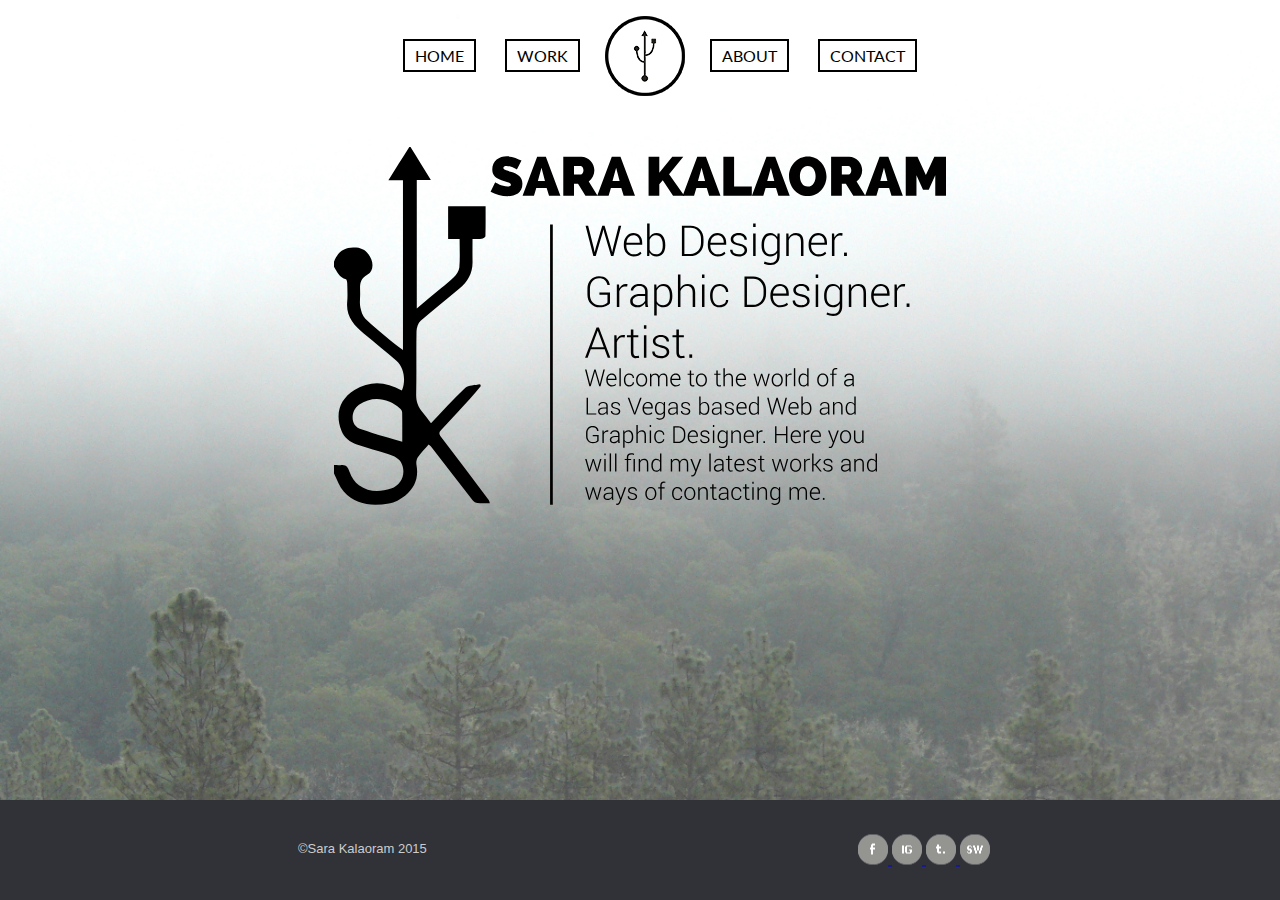
<file: portfolio/index.html>
<html>
<head>
    <title>Sara Mei</title>
    <meta charset="UTF-8">
    <link rel="stylesheet" href="assets/css/main.css">
    <link href='http://fonts.googleapis.com/css?family=Lato:100,300,400,700,900,100italic,300italic,400italic,700italic,900italic' rel='stylesheet' type='text/css'>
</head>
<body>
    <div id="page-wrapper">
    <div class="nav">
        <div class="nav-wrapper">
            <ul>
                <div id="left">
                    <li><a href="about.html" class="nav-link">about</a></li>
                    <li><a href="contact.html" class="nav-link">contact</a></li>
                </div>
    
                <embed src="assets/images/logo.png" id="logo">
                <div id="right">
                    <li><a href="index.html" class="nav-link">home</a></li>
                    <li><a href="work.html" class="nav-link">work</a></li>
                </div>
            </ul>
        </div>
    </div>
        <center id="homelogo"><embed height="40%" src="assets/images/home%20logo.svg"></center>

 <div id="bottombar">
<div id="footer-wrapper" class="vertical-align">
<div id="copyright">
<p>©Sara Kalaoram 2015</p>
</div>
<div id="buttons">
<a href="http://www.facebook.com/saraaacrosswell" target="_blank"> <img src="assets/images/fb.png"> </a>
<a href="http://www.instagram.com/sara.swf" target="_blank"> <img src="assets/images/ig.png"> </a>
<a href="http://www.elderlyzuko.tumblr.com" target="_blank"> <img src="assets/images/tumblr.png"> </a>
<a href="http://www.southwestshadow.com/author/saramei-kalaoram/" target="_blank"> <img src="assets/images/sw.png"> </a>
</div>
</div>
</div>
</div>
    </div>
    
</body>
</html>
</file>
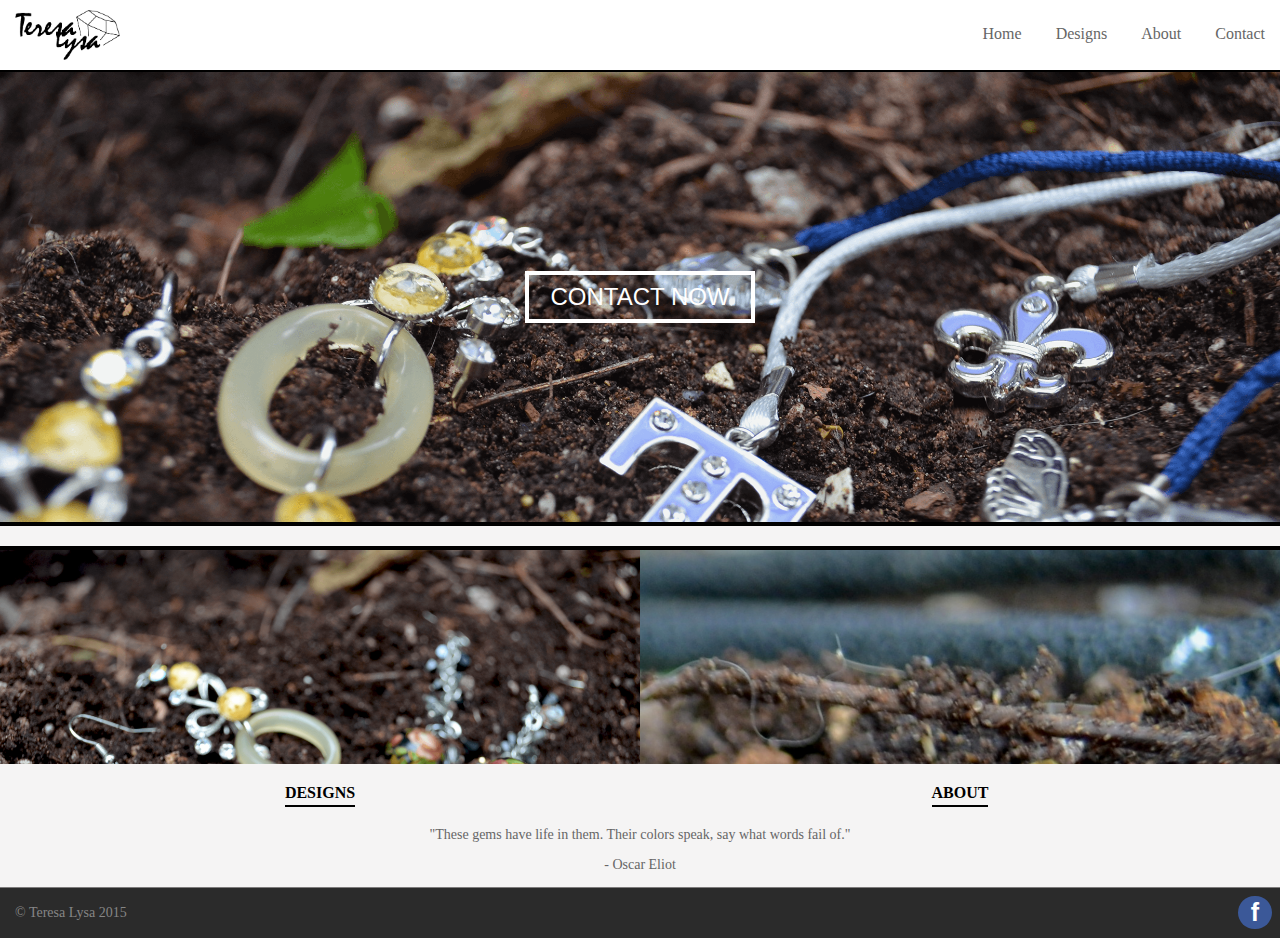
<file: teresaloh/index.html>
<!DOCTYPE html>
<html>
<head>
    <title>Teresa Lysa - Home</title>
    <meta charset="UTF-8">
    <meta http-equiv="Content-Type" content="text/html; charset=UTF-8">
    <meta name="viewport" content="width=device-width, maximum-scale=1.0, minimum-scale=1.0, initial-scale=1" />
    <link type="text/css" rel="stylesheet" href="tlstylesheet.css">
    <link type="text/css" rel="stylesheet" href="tlmobile.css" media="only screen and (min-width:50px) and (max-width: 700px)">
    <script src="main.js"></script>
    <link rel="shortcut icon" href="/favicon.ico" type="image/x-icon">
<link rel="icon" href="/favicon.ico" type="image/x-icon">
</head>
<body>

    <div class="nav">
        <a href="index.html"><div id="headerlogo" class="vertical-align"></div></a>
        <div id="navlinks" class="vertical-align">
            <ul>
                <li><a href="index.html">Home</a></li>
                <li><a href="designs.html">Designs</a></li>
                <li><a href="about.html">About</a></li>
                <li><a href="contact.html">Contact</a></li>
            </ul>
        </div>
        <div id="hamburger-nav" class="hamburger-menu vertical-align" onclick="openmenu()"></div>
    </div>
    
    <div id="mobile-menu" class="invisible">
        <div id="mobile-menuheader">
            <div id="hamburger-menuheader" class="hamburger-menu vertical-align" onclick="closemenu()"></div>
        </div>
        <div id="mobile-menucontents">
            <ul>
                <a href="index.html"><li>home</li></a>
                <a href="designs.html"><li>designs</li></a>
                <a href="about.html"><li>about</li></a>
                <a href="contact.html"><li>contact</li></a>
            </ul>
            <div id="mobile-menu-social">
                <center>
                    <a href="https://www.facebook.com/lysaloh?fref=ts" class="button" target="_blank">f</a>
                    <h3>© Teresa Lysa 2015</h3>
                </center>
            </div>
        </div>
    </div>

    <div id="home-banner">
        <center class="vertical-align">
            <a href="contact.html">
                <button id="banner-button">contact now</button>
            </a>
        </center>
    </div>
    
    <div id="home-separator"></div>
    
    <div class="colContainer">
        <a href="designs.html"><div class="leftCol" id="left-column"></div></a>
        <a href="contact.html"><div class="rightCol" id="right-column"></div></a>
        <a href="designs.html">
            <div class="leftCol" id="left-under">
                <center><h1>designs</h1></center>
            </div>
        </a>
        <a href="about.html">
            <div class="rightCol" id="right-under">
                <center><h1>about</h1></center>
            </div>
        </a>
        <p class="homequote">"These gems have life in them. Their colors speak, say what words fail of."</p>
        <p class="homequote">- Oscar Eliot</p>
    </div>
    <footer>
        <p class="vertical-align">© Teresa Lysa 2015</p>
        <div id="footerlinks">
            <a href="https://www.facebook.com/lysaloh?fref=ts" class="button" target="_blank">f</a>
        </div>
    </footer>
    
</body>
</html>
</file>
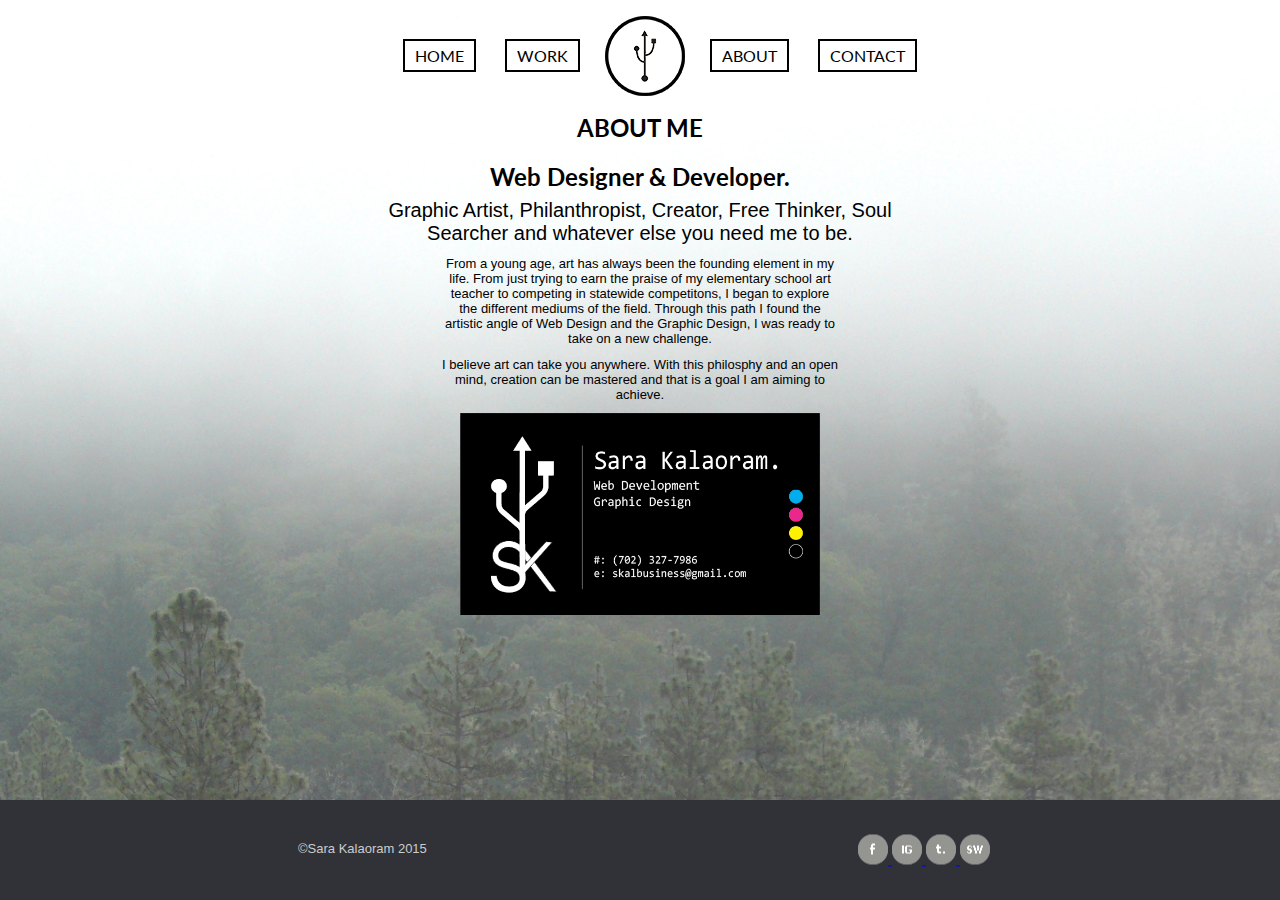
<file: portfolio/about.html>
<html>
<head>
    <title>Sara Mei</title>
    <meta charset="UTF-8">
    <link rel="stylesheet" href="assets/css/main.css">
    <link href='http://fonts.googleapis.com/css?family=Lato:100,300,400,700,900,100italic,300italic,400italic,700italic,900italic' rel='stylesheet' type='text/css'>
</head>
<body>
    <div id="page-wrapper">
    <div class="nav">
        <div class="nav-wrapper">
            <ul>
                <div id="left">
                    <li><a href="about.html" class="nav-link">about</a></li>
                    <li><a href="contact.html" class="nav-link">contact</a></li>
                </div>
                <img src="assets/images/logo.png" id="logo">
                <div id="right">
                    <li><a href="index.html" class="nav-link">home</a></li>
                    <li><a href="work.html" class="nav-link">work</a></li>
                </div>
            </ul>
        </div>
    </div>
        
    <div id="about">
         <h1>ABOUT ME</h1>
         <h2>Web Designer & Developer.</h2>
         <p id="about3">Graphic Artist, Philanthropist, Creator, Free Thinker, Soul Searcher and whatever else you need me to be.</p>
        
        <p class="smaller-desc">From a young age, art has always been the founding element in my life. From just trying to earn the praise of my elementary school art teacher to competing in statewide competitons, I began to explore the different mediums of the field. Through this path I found the artistic angle of Web Design and the Graphic Design, I was ready to take on a new challenge. </p>

         <p class="smaller-desc2">I believe art can take you anywhere. With this philosphy and an open mind, creation can be mastered and that is a goal I am aiming to achieve. </p>
         <img class="aboutimg"src="assets/work/Bcard1.png" width="360px">
        </div>
        
 <div id="bottombar">
<div id="footer-wrapper" class="vertical-align">
<div id="copyright">
<p>©Sara Kalaoram 2015</p>
</div>
<div id="buttons">
<a href="http://www.facebook.com/saraaacrosswell" target="_blank"> <img src="assets/images/fb.png"> </a>
<a href="http://www.instagram.com/sara.swf" target="_blank"> <img src="assets/images/ig.png"> </a>
<a href="http://www.elderlyzuko.tumblr.com" target="_blank"> <img src="assets/images/tumblr.png"> </a>
<a href="http://www.southwestshadow.com/author/saramei-kalaoram/" target="_blank"> <img src="assets/images/sw.png"> </a>
</div>
</div>
</div>
</div>
    </div>
    
</body>
</html>
</file>
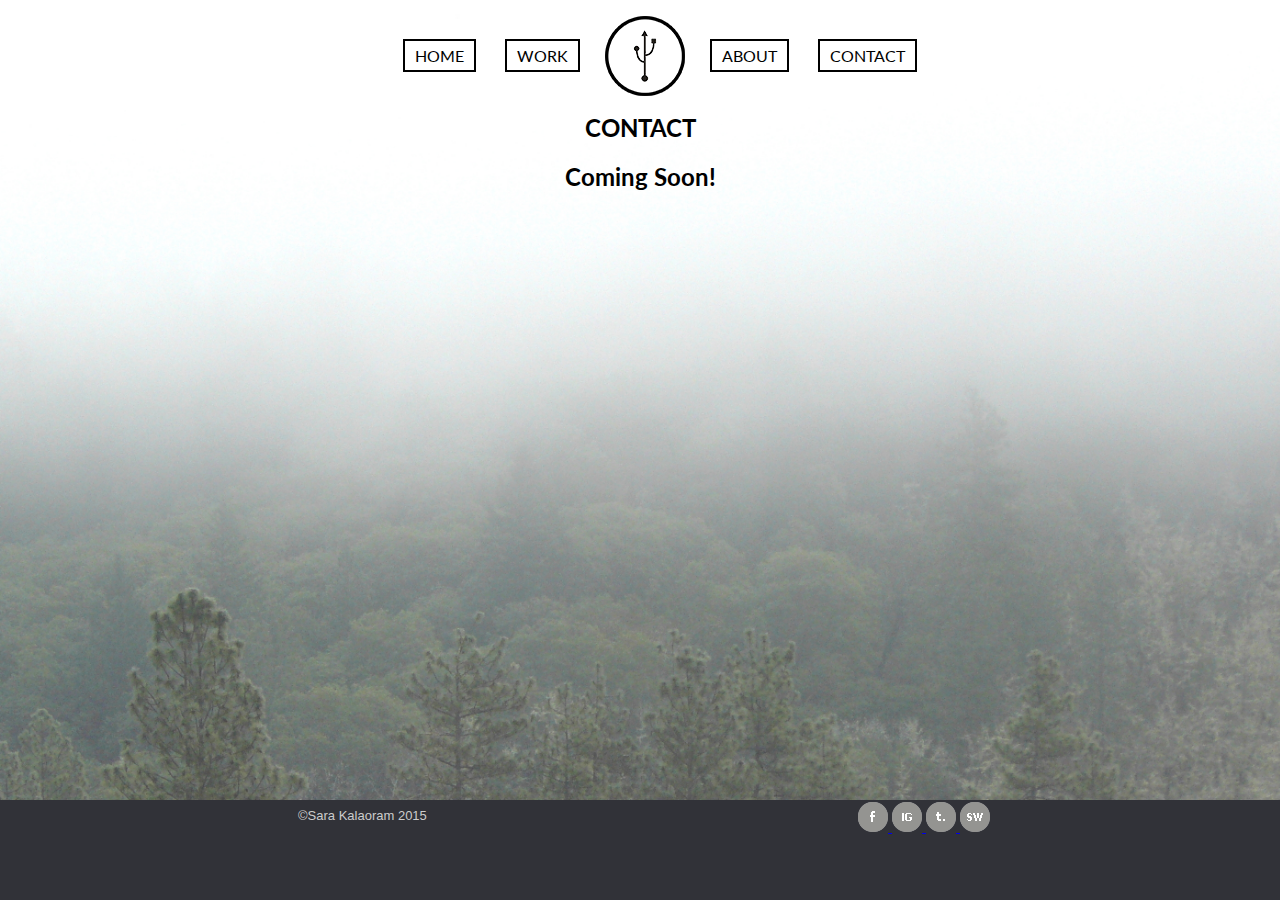
<file: portfolio/contact.html>
<html>
<head>
    <title>Sara Mei</title>
    <meta charset="UTF-8">
    <link rel="stylesheet" href="assets/css/main.css">
    <link href='http://fonts.googleapis.com/css?family=Lato:100,300,400,700,900,100italic,300italic,400italic,700italic,900italic' rel='stylesheet' type='text/css'>
</head>
<body>
    <div id="page-wrapper">
    <div class="nav">
        <div class="nav-wrapper">
            <ul>
                <div id="left">
                    <li><a href="about.html" class="nav-link">about</a></li>
                    <li><a href="contact.html" class="nav-link">contact</a></li>
                </div>
                <img src="assets/images/logo.png" id="logo">
                <div id="right">
                    <li><a href="index.html" class="nav-link">home</a></li>
                    <li><a href="work.html" class="nav-link">work</a></li>
                </div>
            </ul>
        </div>
    </div>
        
    <div id="about">
         <h1>CONTACT</h1>
         <h2>Coming Soon!</h2>
        </div>
        
    <div id="bottombar">
        <div id="footer-wrapper">
            <div id="copyright">
            <p>©Sara Kalaoram 2015</p>
            </div>
        <div id="buttons">
    <a href="http://www.facebook.com/saraaacrosswell" target="_blank"> <img src="assets/images/fb.png"> </a>
    <a href="http://www.instagram.com/sara.swf" target="_blank"> <img src="assets/images/ig.png"> </a>
    <a href="http://www.elderlyzuko.tumblr.com" target="_blank"> <img src="assets/images/tumblr.png"> </a>
    <a href="http://www.southwestshadow.com/author/saramei-kalaoram/" target="_blank"> <img src="assets/images/sw.png"> </a>
            </div>
        </div>
    </div>
    </div>
    
</body>
</html>
</file>
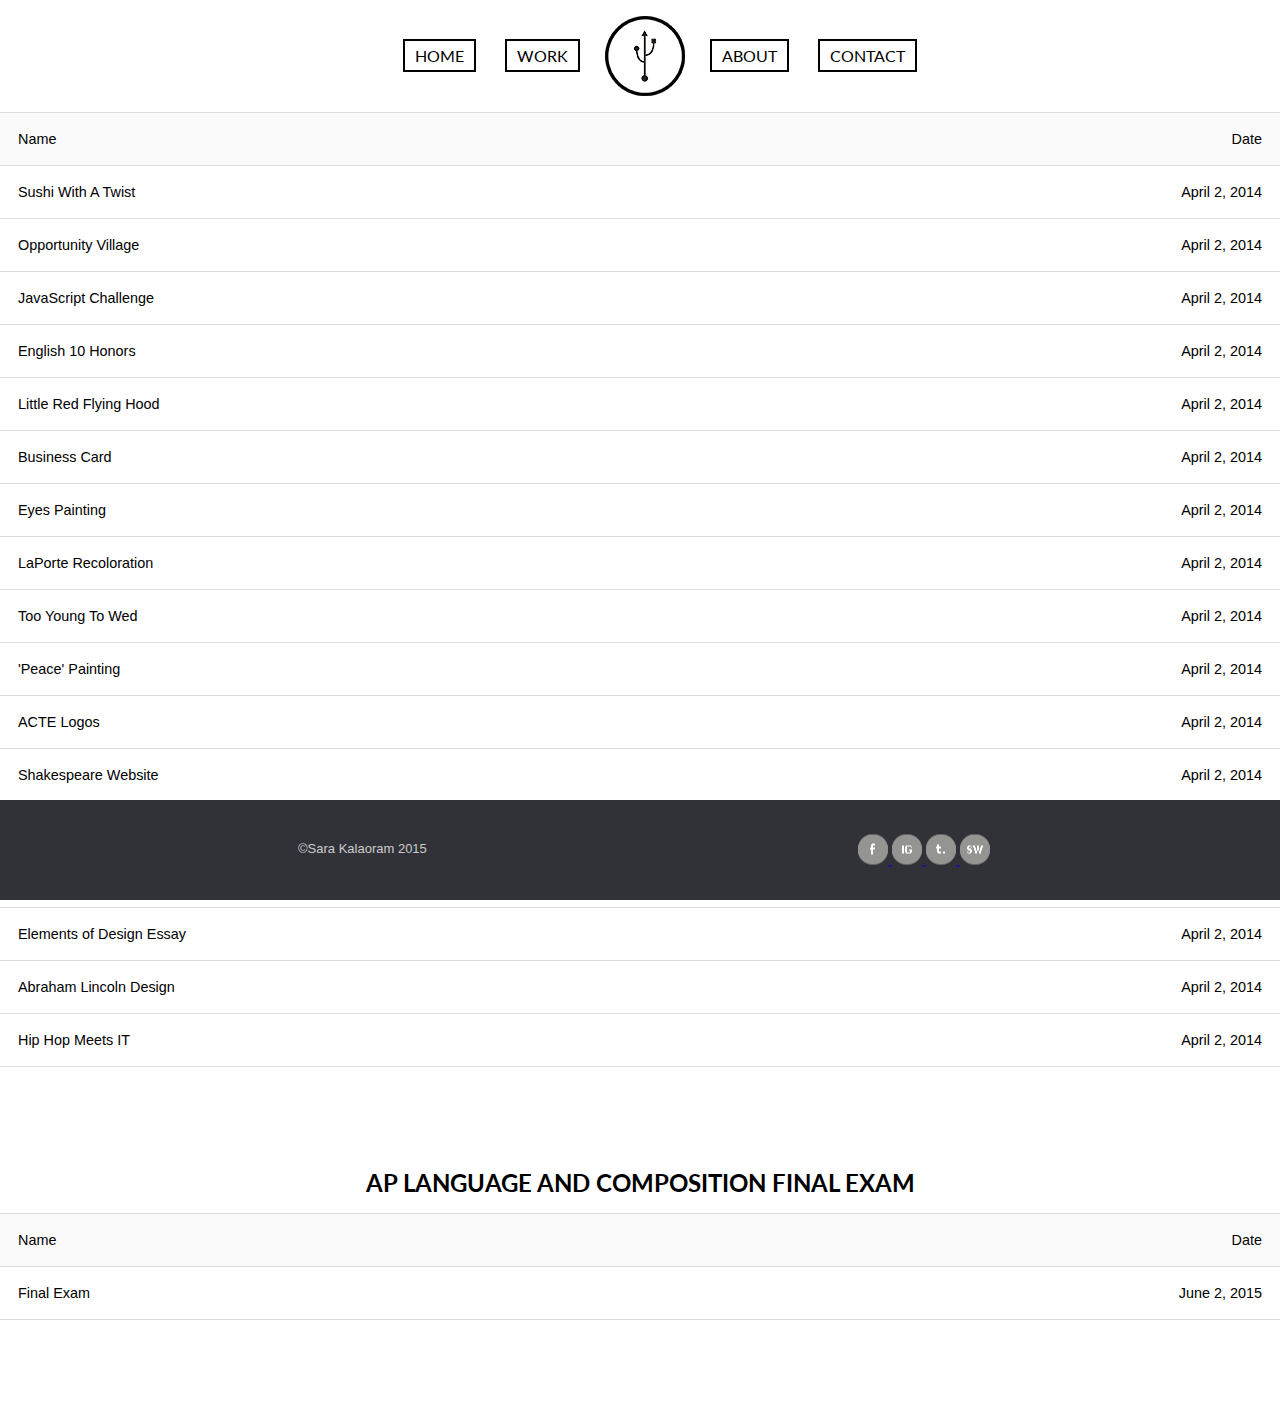
<file: portfolio/work.html>
<html>
<head>
    <title>Sara Mei</title>
    <meta charset="UTF-8">
    <link rel="stylesheet" href="assets/css/main.css">
    <link href='http://fonts.googleapis.com/css?family=Lato:100,300,400,700,900,100italic,300italic,400italic,700italic,900italic' rel='stylesheet' type='text/css'>
    <script src="assets/main.js"></script>
</head>
<body>
    <div id="page-wrapper2">
    <div class="nav">
        <div class="nav-wrapper">
            <ul>
                <div id="left">
                    <li><a href="about.html" class="nav-link">about</a></li>
                    <li><a href="contact.html" class="nav-link">contact</a></li>
                </div>
                <img src="assets/images/logo.png" id="logo">
                <div id="right">
                    <li><a href="index.html" class="nav-link">home</a></li>
                    <li><a href="work.html" class="nav-link">work</a></li>
                </div>
            </ul>
        </div>
    </div>

   <div class="works-list-header">
       <div class="work-wrapper"><h3 class="work-title">Name</h3><h3 class="work-date">Date</h3></div>
   </div>
    <ul id="works-list">
        <li onclick="lightbox('lightbox-sushitwister')"><div class="work-wrapper"><h3 class="work-title">Sushi With A Twist</h3><h3 class="work-date">April 2, 2014</h3></div></li>
        <li onclick="lightbox('opvillage')"><div class="work-wrapper"><h3 class="work-title">Opportunity Village</h3><h3 class="work-date">April 2, 2014</h3></div></li>
        <li onclick="lightbox('js-challenge')"><div class="work-wrapper"><h3 class="work-title">JavaScript Challenge</h3><h3 class="work-date">April 2, 2014</h3></div></li>
        <li onclick="lightbox('english10')"><div class="work-wrapper"><h3 class="work-title">English 10 Honors</h3><h3 class="work-date">April 2, 2014</h3></div></li>
        <li onclick="lightbox('littlered')"><div class="work-wrapper"><h3 class="work-title">Little Red Flying Hood</h3><h3 class="work-date">April 2, 2014</h3></div></li>
        <li onclick="lightbox('bcard')"><div class="work-wrapper"><h3 class="work-title">Business Card</h3><h3 class="work-date">April 2, 2014</h3></div></li>
        <li onclick="lightbox('eyes')"><div class="work-wrapper"><h3 class="work-title">Eyes Painting</h3><h3 class="work-date">April 2, 2014</h3></div></li>
        <li onclick="lightbox('laporte')"><div class="work-wrapper"><h3 class="work-title">LaPorte Recoloration</h3><h3 class="work-date">April 2, 2014</h3></div></li>
        <li onclick="lightbox('wedding')"><div class="work-wrapper"><h3 class="work-title">Too Young To Wed</h3><h3 class="work-date">April 2, 2014</h3></div></li>
        <li onclick="lightbox('peace')"><div class="work-wrapper"><h3 class="work-title">'Peace' Painting</h3><h3 class="work-date">April 2, 2014</h3></div></li>
        <li onclick="lightbox('acte')"><div class="work-wrapper"><h3 class="work-title">ACTE Logos</h3><h3 class="work-date">April 2, 2014</h3></div></li>
        <li onclick="lightbox('shakespeare')"><div class="work-wrapper"><h3 class="work-title">Shakespeare Website</h3><h3 class="work-date">April 2, 2014</h3></div></li>
        <li onclick="lightbox('animationgetting')"><div class="work-wrapper"><h3 class="work-title">Getting Out There In Animation</h3><h3 class="work-date">April 2, 2014</h3></div></li>
        <li onclick="lightbox('pig')"><div class="work-wrapper"><h3 class="work-title">Pig Photograph</h3><h3 class="work-date">April 2, 2014</h3></div></li>
        <li onclick="lightbox('design')"><div class="work-wrapper"><h3 class="work-title">Elements of Design Essay</h3><h3 class="work-date">April 2, 2014</h3></div></li>
        <li onclick="lightbox('lincoln')"><div class="work-wrapper"><h3 class="work-title">Abraham Lincoln Design</h3><h3 class="work-date">April 2, 2014</h3></div></li>
        <li onclick="lightbox('hiphop')"><div class="work-wrapper"><h3 class="work-title">Hip Hop Meets IT</h3><h3 class="work-date">April 2, 2014</h3></div></li>
    </ul>
    <h1>AP LANGUAGE AND COMPOSITION FINAL EXAM</h1>
   <div class="works-list-header">
       <div class="work-wrapper"><h3 class="work-title">Name</h3><h3 class="work-date">Date</h3></div>
   </div>
    <ul id="works-list">
        <li onclick="lightbox('finalexam')"><div class="work-wrapper"><h3 class="work-title">Final Exam</h3><h3 class="work-date">June 2, 2015</h3></div></li>
    </ul>
        
    <div id="lightbox-background" class="invisible" onclick="closelightbox()">
        <div id="lightbox-sushitwister" class="lightbox vertical-align invisible">
            <center>
                <embed src="assets/work/SushiTwister.pdf" width="100%" height="100%">
            </center>
        </div> 
        <div id="opvillage" class="lightbox vertical-align invisible">
            <center>
                <img src="assets/work/IMG_0948.JPG" width="100%">
            </center>
        </div>   
        <div id="js-challenge" class="lightbox vertical-align invisible">
            <center>
                <embed src="assets/JavaScriptChallenge/index.html" width="100%" height="100%">
            </center>
        </div>  
        <div id="english10" class="lightbox vertical-align invisible">
            <center>
                <img src="assets/work/IMG_7062.JPG" width="100%">
            </center>
        </div>  
        <div id="littlered" class="lightbox vertical-align invisible">
            <center>
                <img src="assets/work/littleredflyinghood.jpg" width="100%">
            </center>
        </div>   
        <div id="bcard" class="lightbox vertical-align invisible">
            <center>
                <img src="assets/work/Bcard1.png" width="100%">
            </center>
        </div>  
        <div id="eyes" class="lightbox vertical-align invisible">
            <center>
                <img src="assets/work/eyes.png" width="100%">
            </center>
        </div> 
        <div id="laporte" class="lightbox vertical-align invisible">
            <center>
                <img src="assets/work/laporte.jpg" height="100%">
            </center>
        </div>  
        <div id="wedding" class="lightbox vertical-align invisible">
            <center>
                <embed src="assets/work/ChildMarriage-Final.pdf" width="100%" height="100%">
            </center>
        </div>
        <div id="peace" class="lightbox vertical-align invisible">
            <center>
                <img src="assets/work/IMG_8168.JPG" width="100%" height="100%">
            </center>
        </div>
        <div id="acte" class="lightbox vertical-align invisible">
            <center>
                <img src="assets/work/actelogos.png" width="100%" height="100%">
            </center>
        </div>
        <div id="shakespeare" class="lightbox vertical-align invisible">
            <center>
                <embed src="http://swcta.net/teachers/changcl/shakespeare/saramei/index.html" width="100%" height="100%">
            </center>
        </div>
        <div id="animationgetting" class="lightbox vertical-align invisible">
            <center>
                <embed src="assets/work/PD7_Kalaoram_DemoReel.pdf" width="100%" height="100%">
            </center>
        </div>
        <div id="pig" class="lightbox vertical-align invisible">
            <center>
                <img src="assets/work/IMG_9941.JPG" width="100%" height="100%">
            </center>
        </div>
        <div id="design" class="lightbox vertical-align invisible">
            <center>
                <embed src="assets/work/PD7_Kalaoram_Essay.pdf" width="100%" height="100%">
            </center>
        </div>
        <div id="lincoln" class="lightbox vertical-align invisible">
            <center>
                <img src="assets/work/image-2.jpg" width="100%" height="100%">
            </center>
        </div>
        <div id="hiphop" class="lightbox vertical-align invisible">
            <center>
                <img src="assets/work/hiphop.png" width="100%" height="100%">
            </center>
        </div>
        <div id="finalexam" class="lightbox vertical-align invisible">
            <center>
                <embed src="assets/work/engrish.pdf" width="100%" height="100%">
            </center>
        </div>
    </div>
          
    <div id="bottombar">
        <div id="footer-wrapper" class="vertical-align">
            <div id="copyright">
                <p>©Sara Kalaoram 2015</p>
            </div>
            <div id="buttons">
                <a href="http://www.facebook.com/saraaacrosswell" target="_blank"> <img src="assets/images/fb.png"> </a>
                <a href="http://www.instagram.com/sara.swf" target="_blank"> <img src="assets/images/ig.png"> </a>
                <a href="http://www.elderlyzuko.tumblr.com" target="_blank"> <img src="assets/images/tumblr.png"> </a>
                <a href="http://www.southwestshadow.com/author/saramei-kalaoram/" target="_blank"> <img src="assets/images/sw.png"> </a>
            </div>
        </div>
    </div>
    </div>
    
</body>
</html>
</file>
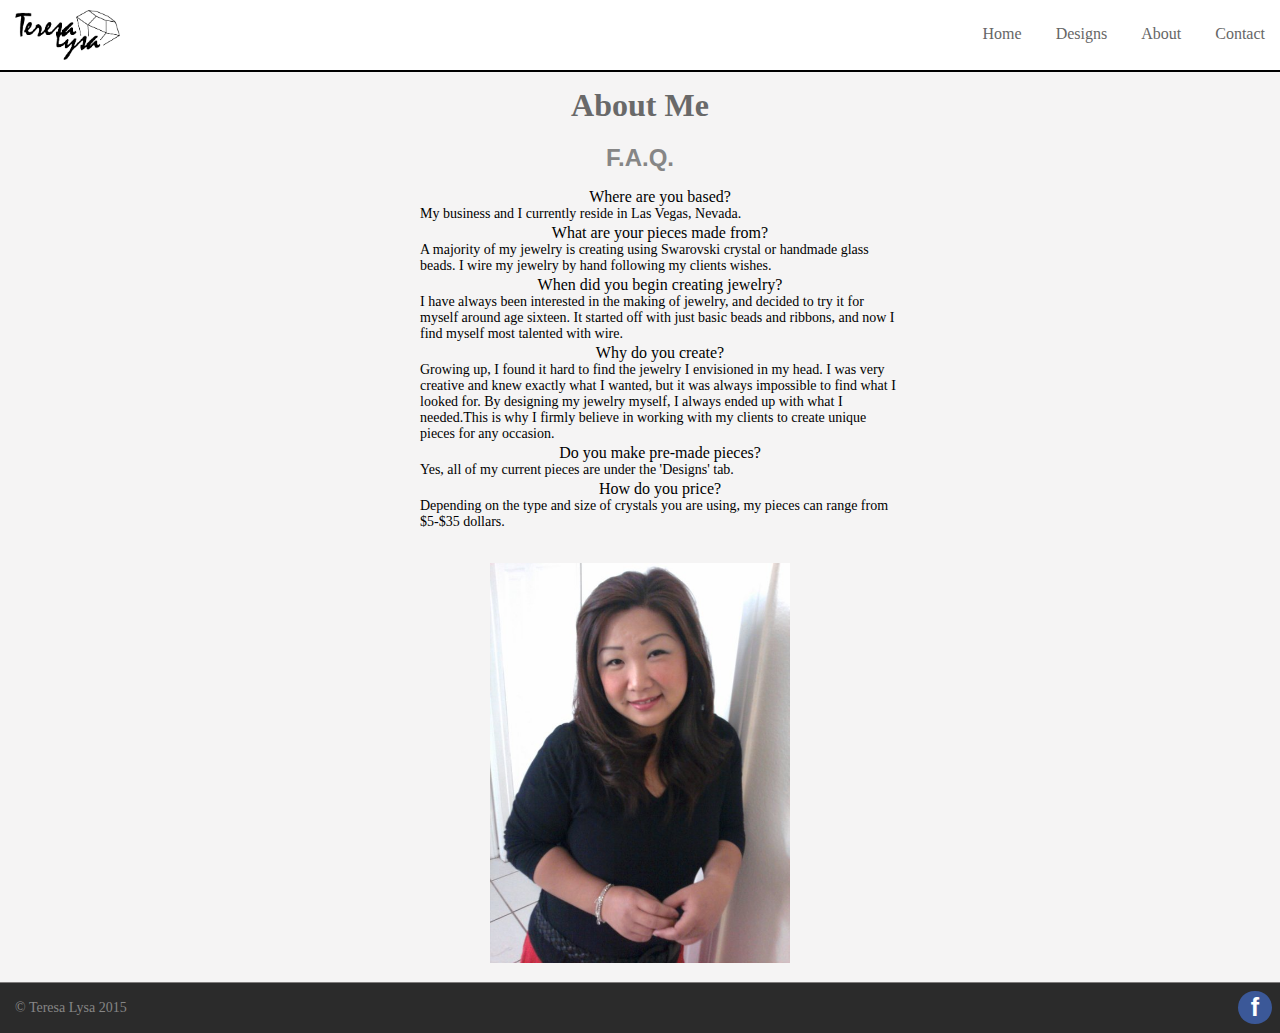
<file: teresaloh/about.html>
<!DOCTYPE html>
<html>
<head>
    <title>Teresa Lysa - About</title>
    <meta charset="UTF-8">
    <meta http-equiv="Content-Type" content="text/html; charset=UTF-8">
    <meta name="viewport" content="width=device-width, maximum-scale=1.0, minimum-scale=1.0, initial-scale=1" />
    <link type="text/css" rel="stylesheet" href="tlstylesheet.css">
    <link type="text/css" rel="stylesheet" href="tlmobile.css" media="only screen and (min-width:50px) and (max-width: 700px)">
    <script src="main.js"></script>
    <link rel="shortcut icon" href="/favicon.ico" type="image/x-icon">
<link rel="icon" href="/favicon.ico" type="image/x-icon">
</head>
<body>

    <div class="nav">
        <a href="index.html"><div id="headerlogo" class="vertical-align"></div></a>
        <div id="navlinks" class="vertical-align">
            <ul>
                <li><a href="index.html">Home</a></li>
                <li><a href="designs.html">Designs</a></li>
                <li><a href="about.html">About</a></li>
                <li><a href="contact.html">Contact</a></li>
            </ul>
        </div>
        <div id="hamburger-nav" class="hamburger-menu vertical-align" onclick="openmenu()"></div>
    </div>
    
    <div id="mobile-menu" class="invisible">
        <div id="mobile-menuheader">
            <div id="hamburger-menuheader" class="hamburger-menu vertical-align" onclick="closemenu()"></div>
        </div>
        <div id="mobile-menucontents">
            <ul>
                <a href="index.html"><li>home</li></a>
                <a href="designs.html"><li>designs</li></a>
                <a href="about.html"><li>about</li></a>
                <a href="contact.html"><li>contact</li></a>
            </ul>
            <div id="mobile-menu-social">
                <center>
                    <a href="https://www.facebook.com/lysaloh?fref=ts" class="button" target="_blank">f</a>
                    <h3>© Teresa Lysa 2015</h3>
                </center>
            </div>
        </div>
    </div>
    
    <div id="page-wrapper">
        <div id="subcontainer">
            <h1>About Me</h1>
            <h2>F.A.Q.</h2>      
            <div class="aboutinfo">
                <ul style="list-style-type: none;">
                    Where are you based?
                    <li>My business and I currently reside in Las Vegas, Nevada. </li>
                    What are your pieces made from?
                    <li>A majority of my jewelry is creating using Swarovski crystal or handmade glass beads. I wire my jewelry by hand following my clients wishes.</li>
                    When did you begin creating jewelry?
                    <li>I have always been interested in the making of jewelry, and decided to try it for myself around age sixteen. It started off with just basic beads and ribbons, and now I find myself most talented with wire. </li>
                    Why do you create?
                    <li>Growing up, I found it hard to find the jewelry I envisioned in my head. I was very creative and knew exactly what I wanted, but it was always impossible to find what I looked for. By designing my jewelry myself, I always ended up with what I needed.This is why I firmly believe in working with my clients to create unique pieces for any occasion.</li>
                    Do you make pre-made pieces? 
                    <li>Yes, all of my current pieces are under the 'Designs' tab. </li>
                    How do you price?
                    <li>Depending on the type and size of crystals you are using, my pieces can range from $5-$35 dollars.</li>
                </ul>
            </div>
            <center>
                <img src="assets/images/teresa.jpg" width="50%;" style="padding-bottom: 15px;">
            </center>
        </div>
    </div></div>

    <footer>
        <p class="vertical-align">© Teresa Lysa 2015</p>
        <div id="footerlinks">
            <a href="https://www.facebook.com/lysaloh?fref=ts" class="button" target="_blank">f</a>
        </div>
    </footer>
    
</body>
</html>
</file>
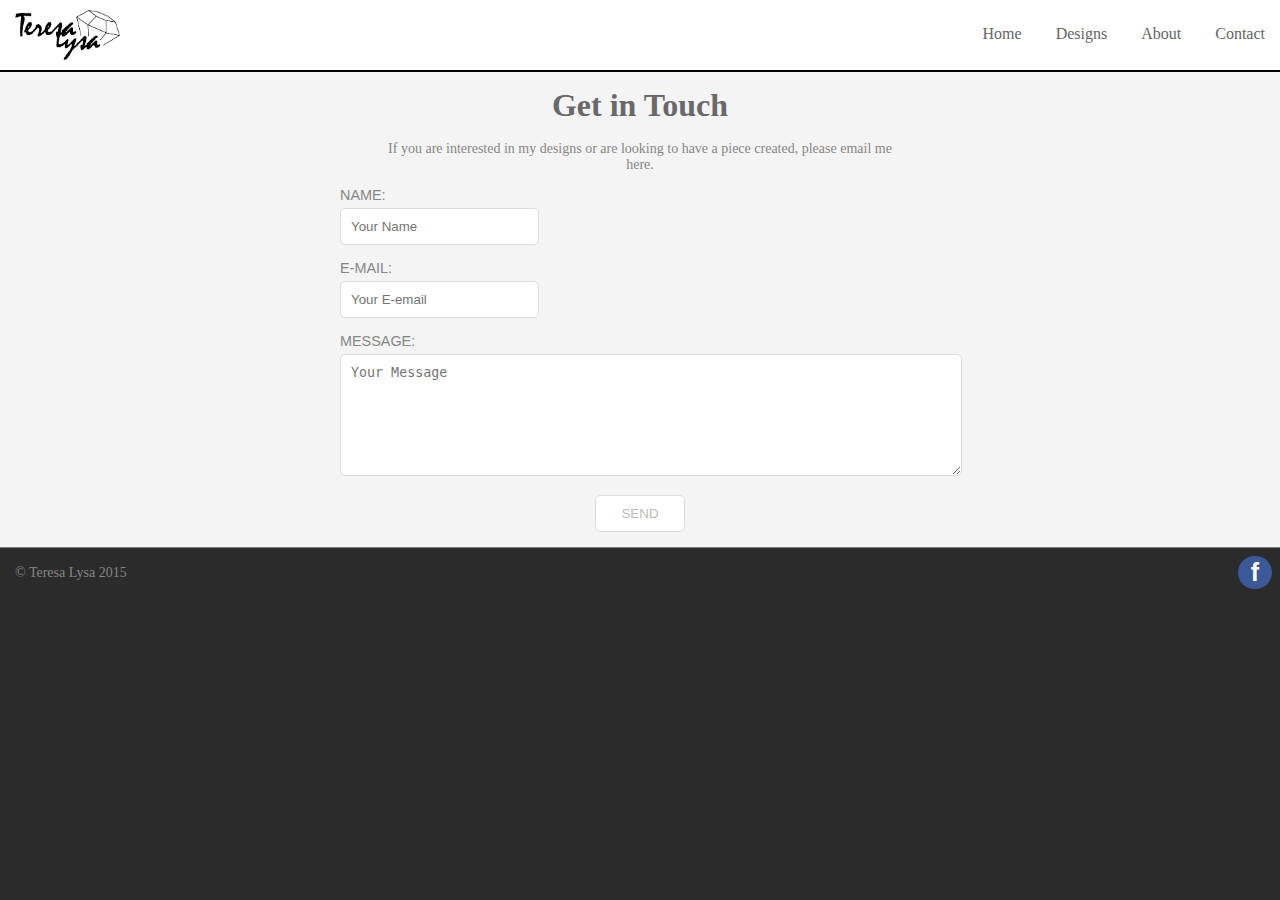
<file: teresaloh/contact.html>
<!DOCTYPE html>
<html>
<head>
    <title>Teresa Lysa - Contact</title>
    <meta charset="UTF-8">
    <meta http-equiv="Content-Type" content="text/html; charset=UTF-8">
    <meta name="viewport" content="width=device-width, maximum-scale=1.0, minimum-scale=1.0, initial-scale=1" />
    <link type="text/css" rel="stylesheet" href="tlstylesheet.css">
    <link type="text/css" rel="stylesheet" href="tlmobile.css" media="only screen and (min-width:50px) and (max-width: 700px)">
    <script src="main.js"></script>
    <link rel="shortcut icon" href="/favicon.ico" type="image/x-icon">
<link rel="icon" href="/favicon.ico" type="image/x-icon">
</head>
<body>

    <div class="nav">
        <a href="index.html"><div id="headerlogo" class="vertical-align"></div></a>
        <div id="navlinks" class="vertical-align">
            <ul>
                <li><a href="index.html">Home</a></li>
                <li><a href="designs.html">Designs</a></li>
                <li><a href="about.html">About</a></li>
                <li><a href="contact.html">Contact</a></li>
            </ul>
        </div>
        <div id="hamburger-nav" class="hamburger-menu vertical-align" onclick="openmenu()"></div>
    </div>
    
    <div id="mobile-menu" class="invisible">
        <div id="mobile-menuheader">
            <div id="hamburger-menuheader" class="hamburger-menu vertical-align" onclick="closemenu()"></div>
        </div>
        <div id="mobile-menucontents">
            <ul>
                <a href="index.html"><li>home</li></a>
                <a href="designs.html"><li>designs</li></a>
                <a href="about.html"><li>about</li></a>
                <a href="contact.html"><li>contact</li></a>
            </ul>
            <div id="mobile-menu-social">
                <center>
                    <a href="https://www.facebook.com/lysaloh?fref=ts" class="button" target="_blank">f</a>
                    <h3>© Teresa Lysa 2015</h3>
                </center>
            </div>
        </div>
    </div>
    
    <div id="page-wrapper">
        <div id="subcontainer">
            <div id="mobile-padding">
                <h1>Get in Touch</h1>
                <p class="contactp">If you are interested in my designs or are looking to have a piece created, please email me here.</p>
                <form action="MAILTO:teresalysa702@gmail.com" method="post" enctype="text/plain" id="contactform" style="margin: 0; padding: 0; width: 100%;">
                    <h3>Name:</h3>
                    <input type="text" name="name" placeholder="Your Name" class="text-input"><br>
                    <h3>E-Mail:</h3>
                    <input type="text" name="e-mail" placeholder="Your E-email" class="text-input"><br>
                    <h3>Message:</h3>
                    <center>
                        <textarea name="message" placeholder="Your Message"></textarea>
                        <input type="submit" value="Send" id="contactform-submit">
                    </center>
                </form>
            </div>
        </div>
    </div>

    <footer>
        <p class="vertical-align">© Teresa Lysa 2015</p>
        <div id="footerlinks">
            <a href="https://www.facebook.com/lysaloh?fref=ts" class="button" target="_blank">f</a>
        </div>
    </footer>
    
</body>
</html>
</file>
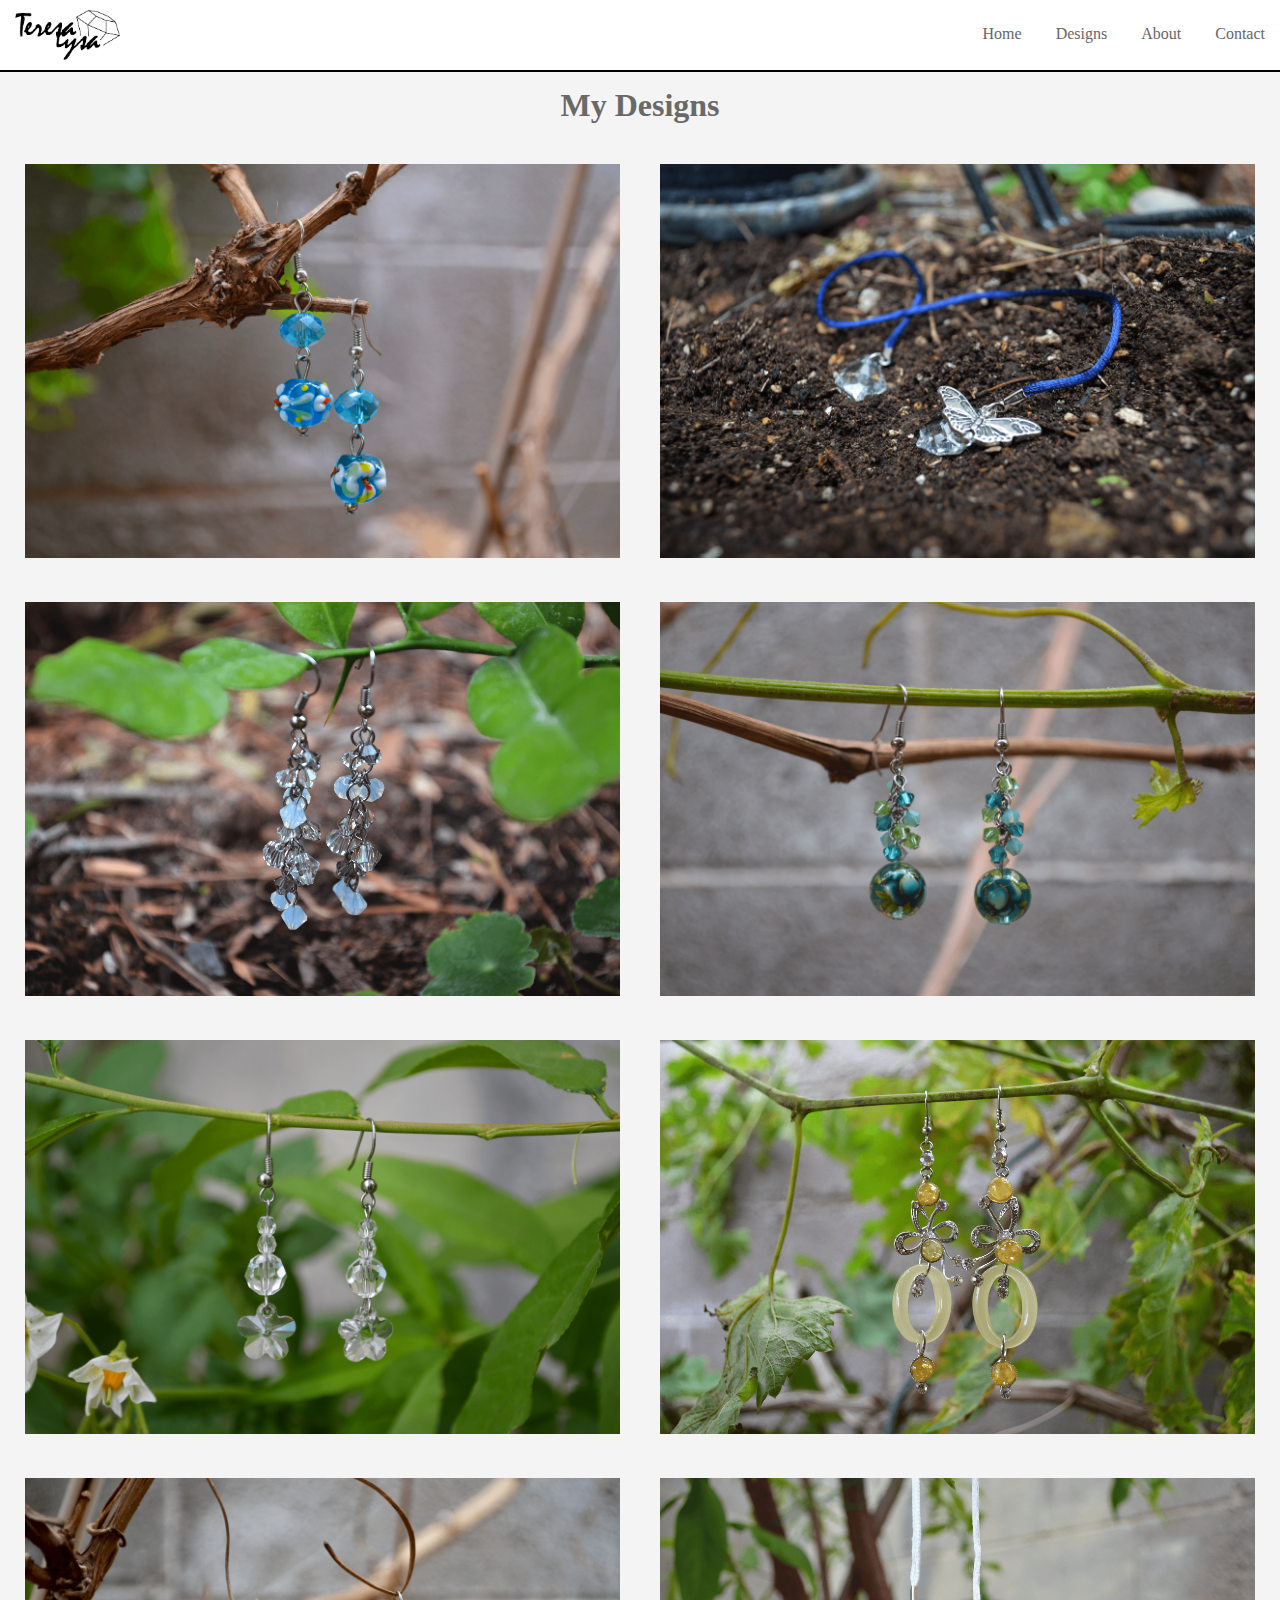
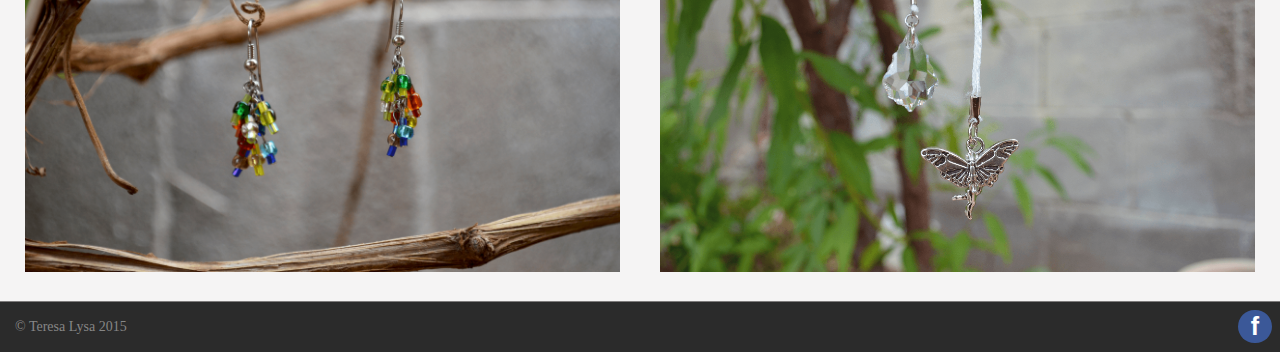
<file: teresaloh/designs.html>
<!DOCTYPE html>
<html>
<head>
    <title>Teresa Lysa - Designs</title>
    <meta charset="UTF-8">
    <meta http-equiv="Content-Type" content="text/html; charset=UTF-8">
    <meta name="viewport" content="width=device-width, maximum-scale=1.0, minimum-scale=1.0, initial-scale=1" />
    <link type="text/css" rel="stylesheet" href="tlstylesheet.css">
    <link type="text/css" rel="stylesheet" href="tlmobile.css" media="only screen and (min-width:50px) and (max-width: 700px)">
    <script src="main.js"></script>
    <link rel="shortcut icon" href="/favicon.ico" type="image/x-icon">
<link rel="icon" href="/favicon.ico" type="image/x-icon">
</head>
<body>

    <div class="nav">
        <a href="index.html"><div id="headerlogo" class="vertical-align"></div></a>
        <div id="navlinks" class="vertical-align">
            <ul>
                <li><a href="index.html">Home</a></li>
                <li><a href="designs.html">Designs</a></li>
                <li><a href="about.html">About</a></li>
                <li><a href="contact.html">Contact</a></li>
            </ul>
        </div>
        <div id="hamburger-nav" class="hamburger-menu vertical-align" onclick="openmenu()"></div>
    </div>
    
    <div id="mobile-menu" class="invisible">
        <div id="mobile-menuheader">
            <div id="hamburger-menuheader" class="hamburger-menu vertical-align" onclick="closemenu()"></div>
        </div>
        <div id="mobile-menucontents">
            <ul>
                <a href="index.html"><li>home</li></a>
                <a href="designs.html"><li>designs</li></a>
                <a href="about.html"><li>about</li></a>
                <a href="contact.html"><li>contact</li></a>
            </ul>
            <div id="mobile-menu-social">
                <center>
                    <a href="https://www.facebook.com/lysaloh?fref=ts" class="button" target="_blank">f</a>
                    <h3>© Teresa Lysa 2015</h3>
                </center>
            </div>
        </div>
    </div>

    <div id="page-wrapper">
        <div id="designs">
            <h1>My Designs</h1>
            <div id="designs-wrapper">
                <div class="col">
                    <div class="worksimg-wrapper">
                        <img class="worksimg"src="assets/images/blueflower-compressor.png">
                    </div>
                    <div class="worksimg-wrapper">
                        <img class="worksimg"src="assets/images/cleardangle-compressor.png">
                    </div>
                    <div class="worksimg-wrapper">
                        <img class="worksimg"src="assets/images/clearflower-compressor.png">
                    </div>
                    <div class="worksimg-wrapper">
                        <img class="worksimg"src="assets/images/rainbow-compressor.png">
                    </div>
                </div>

                <div class="col2">
                    <div class="worksimg-wrapper">
                        <img class="worksimg"src="assets/images/bluebookmark-compressor.png">
                    </div>
                    <div class="worksimg-wrapper">
                        <img class="worksimg"src="assets/images/bluething-compressor.png">
                    </div>
                    <div class="worksimg-wrapper">
                        <img class="worksimg"src="assets/images/yellowear-compressor.png">
                    </div>
                    <div class="worksimg-wrapper">
                        <img class="worksimg"src="assets/images/whitecunt-compressor-2.png">
                    </div>
                </div>
            </div>
        </div>
    </div>

    <footer>
        <p class="vertical-align">© Teresa Lysa 2015</p>
        <div id="footerlinks">
            <a href="https://www.facebook.com/lysaloh?fref=ts" class="button" target="_blank">f</a>
        </div>
    </footer>
        
</body>
</html>
</file>
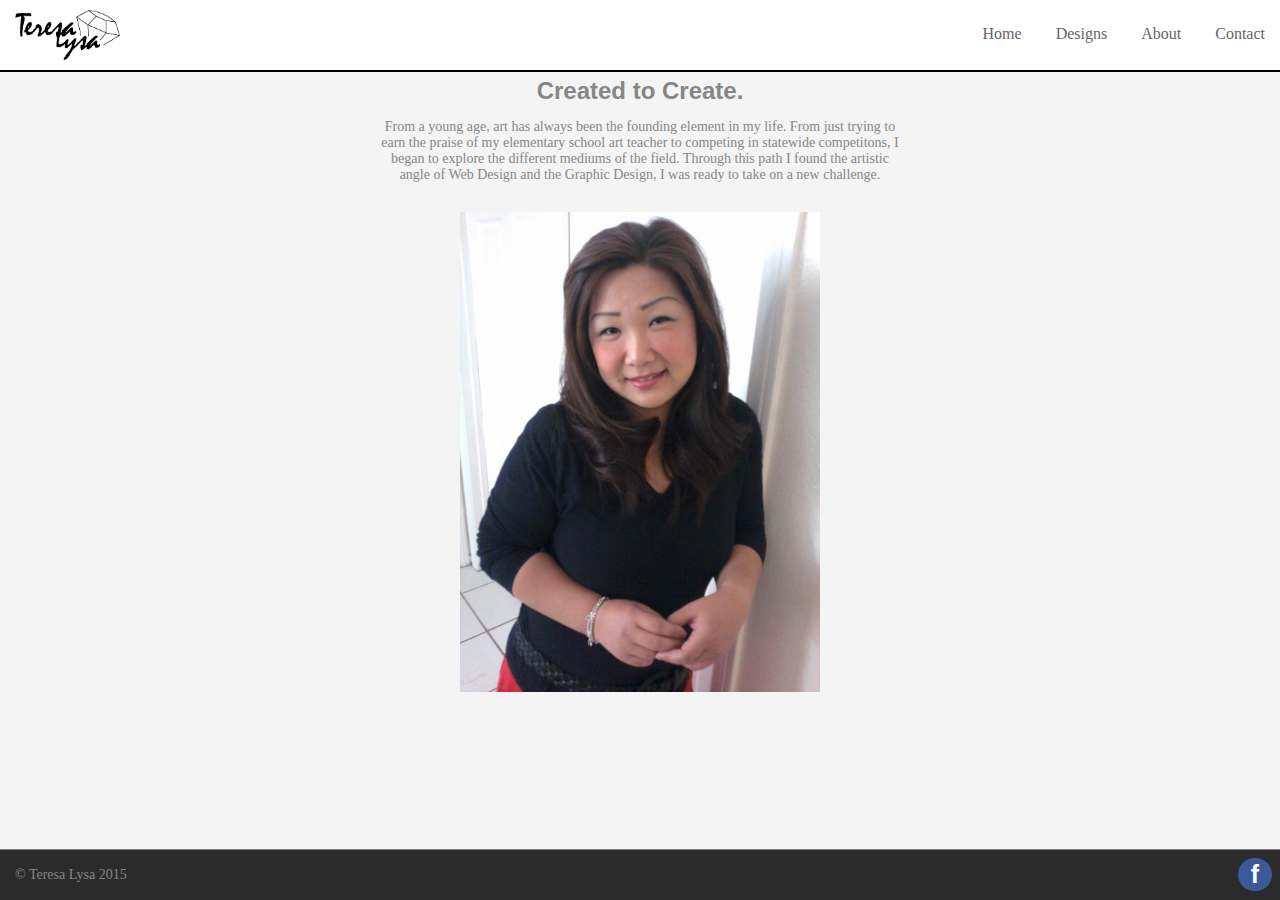
<file: teresaloh/tlabout.html>
<html>
<head>
    <title>Sara Mei</title>
    <meta charset="UTF-8">
    <link rel="stylesheet" href="tlstylesheet.css">
</head>
<body id="page-wrapper">
    
    <div class="nav">
        <div id="headerlogo" class="vertical-align"></div>
        <div id="navlinks" class="vertical-align">
            <ul>
                <li><a href="tlindex.html">Home</a></li>
                <li><a href="tldesigns.html">Designs</a></li>
                <li><a href="tlabout.html">About</a></li>
                <li><a href="tlcontact.html">Contact</a></li>
            </ul>
        </div>
    </div>
    
    <div id="subcontainer">
        <h2>Created to Create.</h2>      
        <p class="aboutinfo">From a young age, art has always been the founding element in my life. From just trying to earn the praise of my elementary school art teacher to competing in statewide competitons, I began to explore the different mediums of the field. Through this path I found the artistic angle of Web Design and the Graphic Design, I was ready to take on a new challenge.</p>

        <center><img class="aboutimg" src="assets/images/teresa.jpg" width="360px"></center>
    </div>

    <footer class="footer-position">
        <p class="vertical-align">© Teresa Lysa 2015</p>
        <div id="footerlinks">
            <a href="https://www.facebook.com/lysaloh?fref=ts" class="button" target="_blank">f</a>
        </div>
    </footer>
    
</body>
</html>
</file>
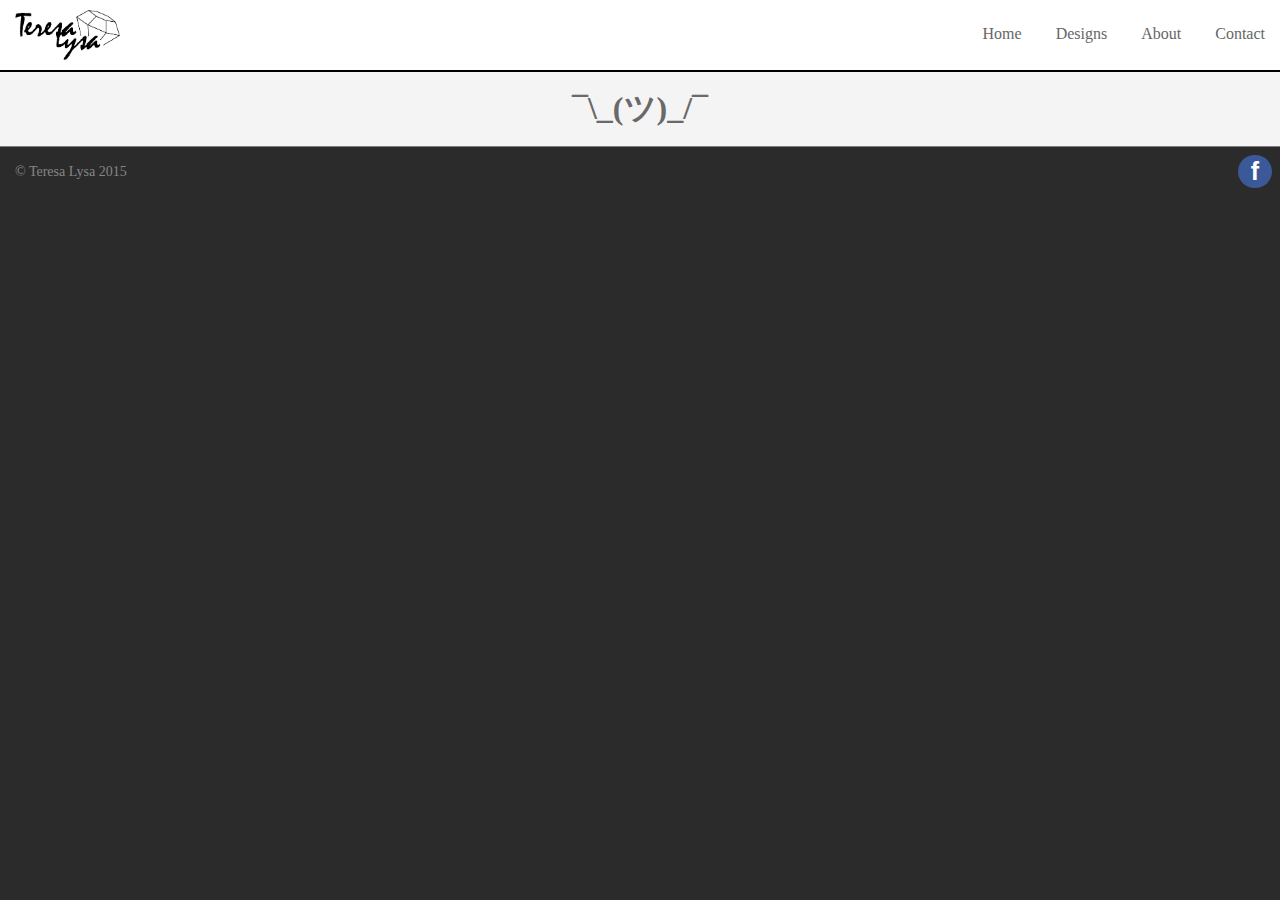
<file: teresaloh/tlcontact.html>
<html>
<head>
    <title>Sara Mei</title>
    <meta charset="UTF-8">
    <link rel="stylesheet" href="tlstylesheet.css">
</head>
<body>
    
    <div class="nav">
        <div id="headerlogo" class="vertical-align"></div>
        <div id="navlinks" class="vertical-align">
            <ul>
                <li><a href="tlindex.html">Home</a></li>
                <li><a href="tldesigns.html">Designs</a></li>
                <li><a href="tlabout.html">About</a></li>
                <li><a href="tlcontact.html">Contact</a></li>
            </ul>
        </div>
    </div>
    
    <div id="page-wrapper">
        <div id="subcontainer">
            <h1>¯\_(ツ)_/¯</h1>
        </div>
    </div>

    <footer>
        <p class="vertical-align">© Teresa Lysa 2015</p>
        <div id="footerlinks">
            <a href="https://www.facebook.com/lysaloh?fref=ts" class="button" target="_blank">f</a>
        </div>
    </footer>
    
</body>
</html>
</file>
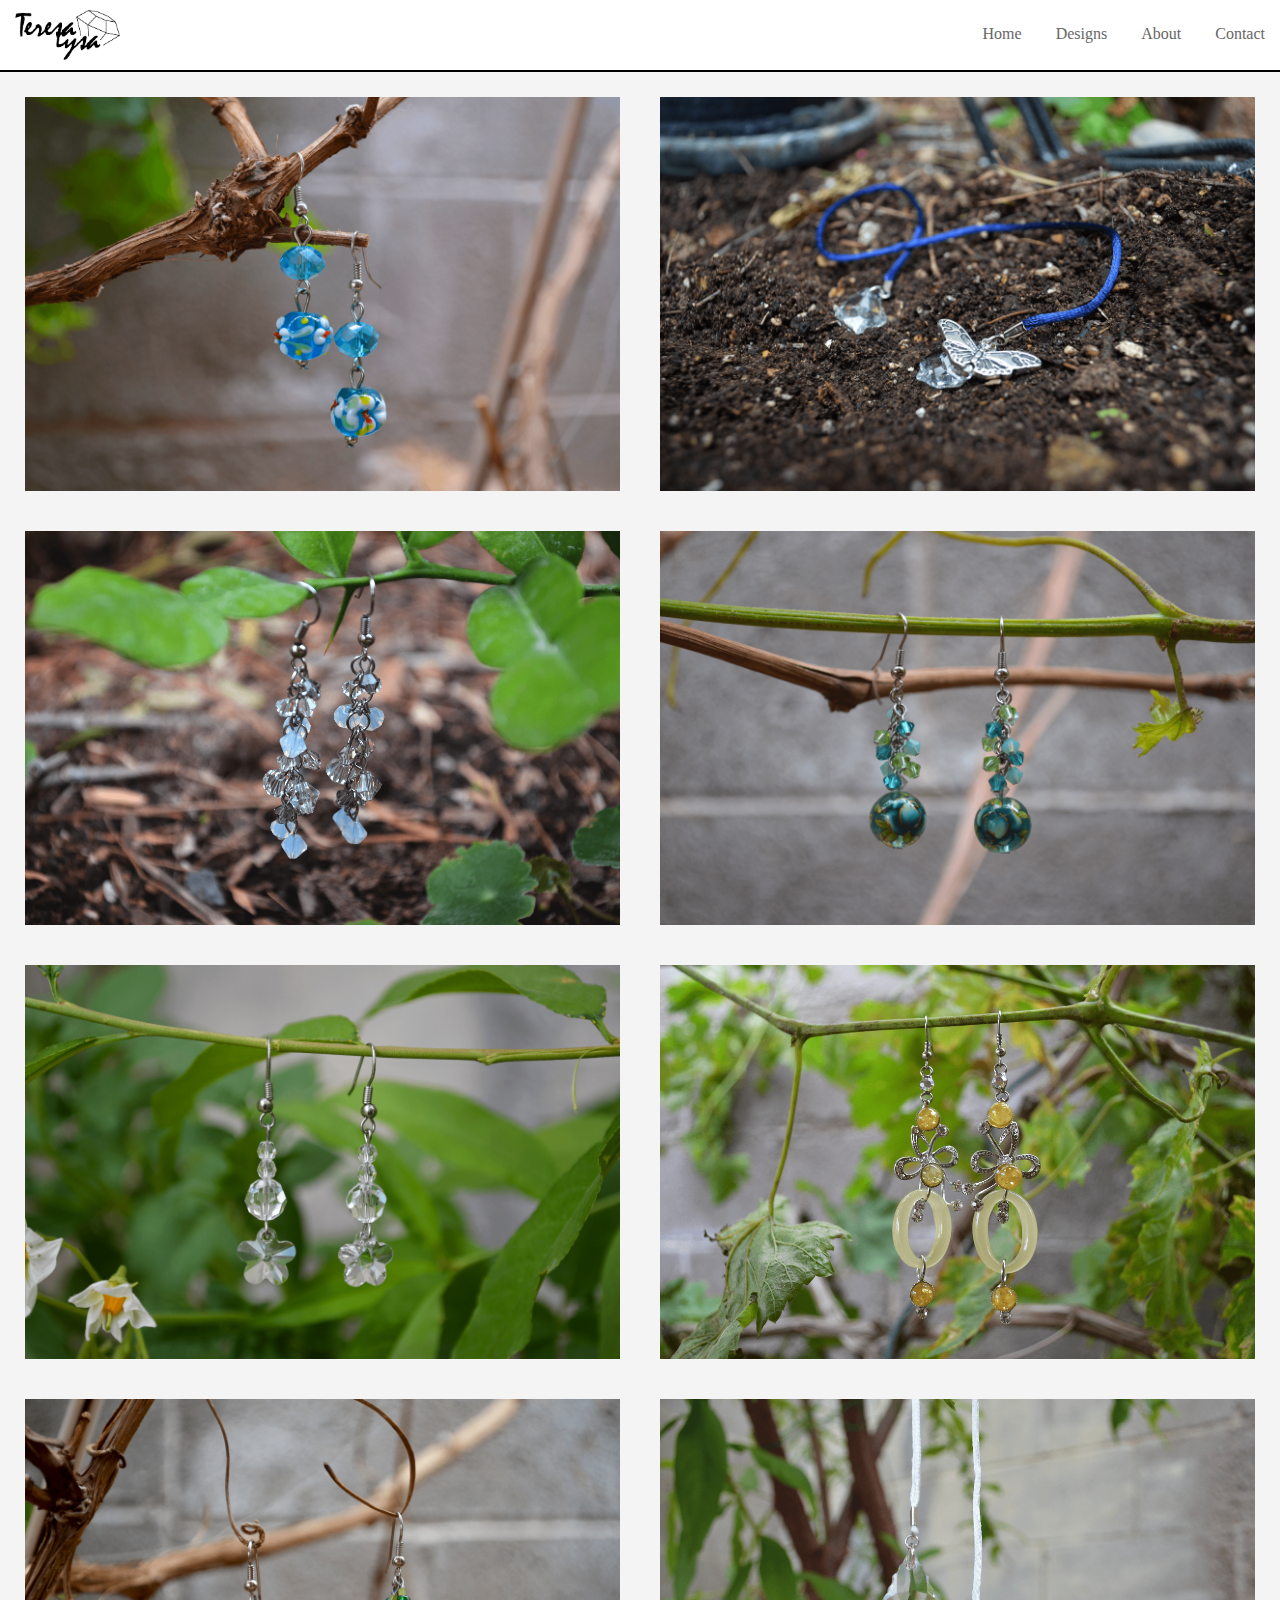
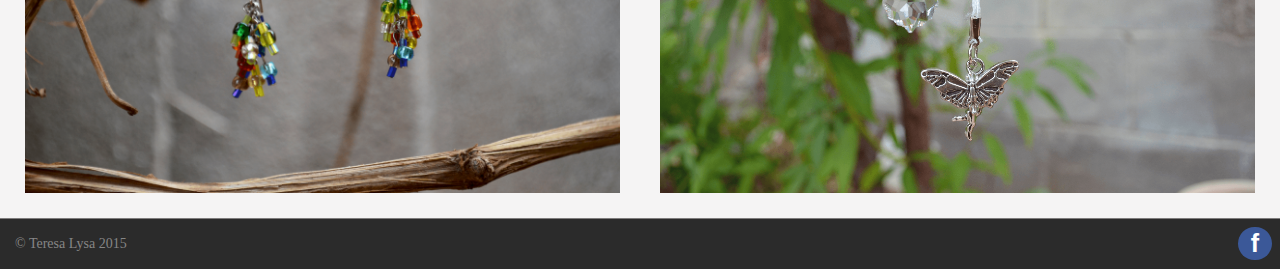
<file: teresaloh/tldesigns.html>
<html>
<head>
    <title>Sara Mei</title>
    <meta charset="UTF-8">
    <link rel="stylesheet" href="tlstylesheet.css">
</head>
<body>
    
    <div class="nav">
        <div id="headerlogo" class="vertical-align"></div>
        <div id="navlinks" class="vertical-align">
            <ul>
                <li><a href="tlindex.html">Home</a></li>
                <li><a href="tldesigns.html">Designs</a></li>
                <li><a href="tlabout.html">About</a></li>
                <li><a href="tlcontact.html">Contact</a></li>
            </ul>
        </div>
    </div>     

    <div id="page-wrapper">
        <div id="designs">
            <div id="designs-wrapper">
                <div class="col">
                    <div class="worksimg-wrapper">
                        <img class="worksimg"src="assets/images/blueflower-compressor.png">
                    </div>
                    <div class="worksimg-wrapper">
                        <img class="worksimg"src="assets/images/cleardangle-compressor.png">
                    </div>
                    <div class="worksimg-wrapper">
                        <img class="worksimg"src="assets/images/clearflower-compressor.png">
                    </div>
                    <div class="worksimg-wrapper">
                        <img class="worksimg"src="assets/images/rainbow-compressor.png">
                    </div>
                </div>

                <div class="col2">
                    <div class="worksimg-wrapper">
                        <img class="worksimg"src="assets/images/bluebookmark-compressor.png">
                    </div>
                    <div class="worksimg-wrapper">
                        <img class="worksimg"src="assets/images/bluething-compressor.png">
                    </div>
                    <div class="worksimg-wrapper">
                        <img class="worksimg"src="assets/images/yellowear-compressor.png">
                    </div>
                    <div class="worksimg-wrapper">
                        <img class="worksimg"src="assets/images/whitecunt-compressor-2.png">
                    </div>
                </div>
            </div>
        </div>
    </div>

    <footer>
        <p class="vertical-align">© Teresa Lysa 2015</p>
        <div id="footerlinks">
            <a href="https://www.facebook.com/lysaloh?fref=ts" class="button" target="_blank">f</a>
        </div>
    </footer>
        
</body>
</html>
</file>
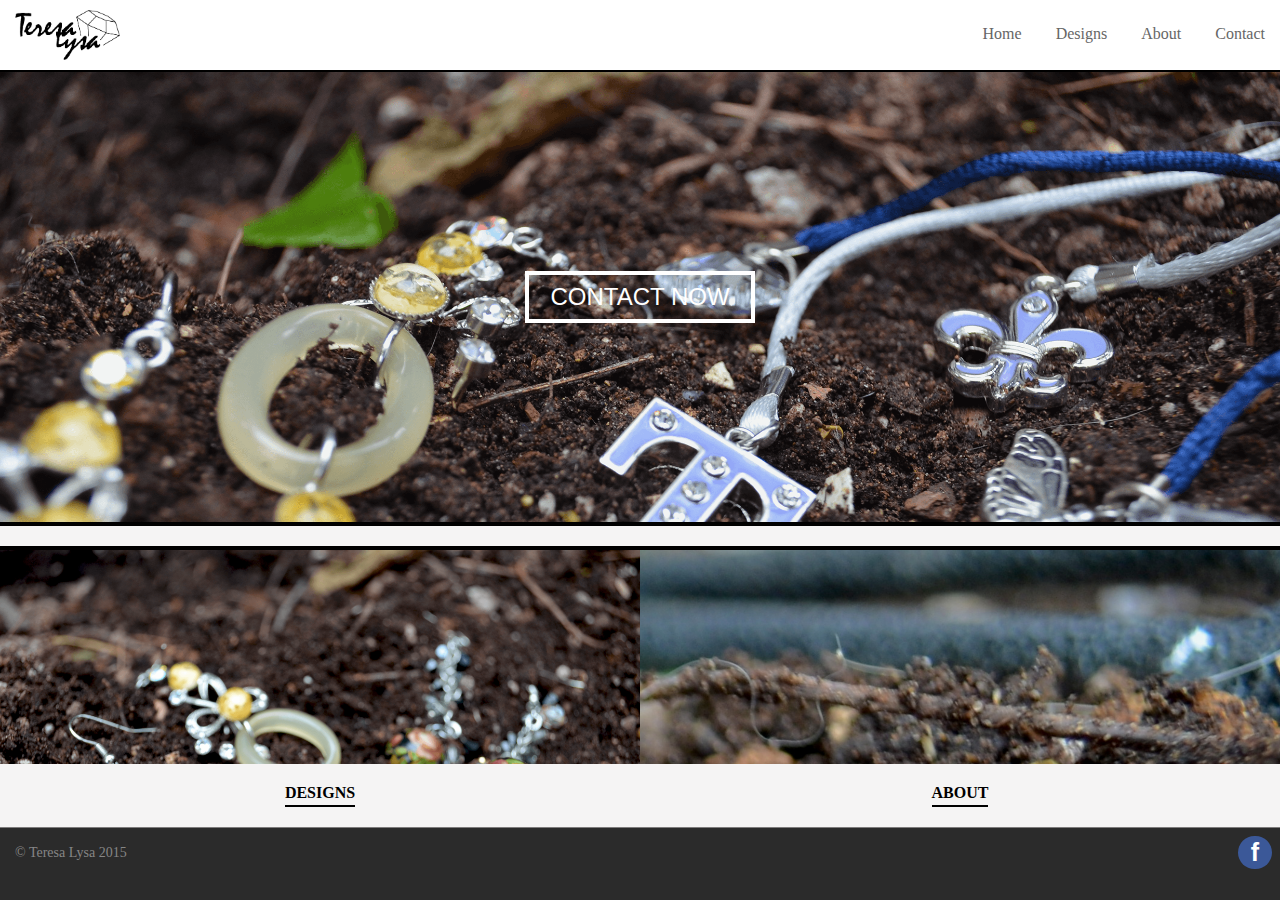
<file: teresaloh/tlindex.html>
<!DOCTYPE html>
<html>
<head>
    <meta charset="UTF-8">
    <title>Teresa Loh</title>
    <link type="text/css" rel="stylesheet" href="tlstylesheet.css" media="screen">
</head>
<body>

    <div class="nav">
        <div id="headerlogo" class="vertical-align"></div>
        <div id="navlinks" class="vertical-align">
            <ul>
                <li><a href="tlindex.html">Home</a></li>
                <li><a href="tldesigns.html">Designs</a></li>
                <li><a href="tlabout.html">About</a></li>
                <li><a href="tlcontact.html">Contact</a></li>
            </ul>
        </div>
    </div>

    <div id="home-banner">
        <center class="vertical-align">
            <a href="tlcontact.html">
                <button id="banner-button">contact now</button>
            </a>
        </center>
    </div>
    
    <div id="home-separator"></div>
    
    <div class="colContainer">
        <a href="tldesigns.html"><div class="leftCol" id="left-column"></div></a>
        <a href="tlcontact.html"><div class="rightCol" id="right-column"></div></a>
        <a href="tldesigns.html">
            <div class="leftCol" id="left-under">
                <center><h1>designs</h1></center>
            </div>
        </a>
        <a href="tlabout.html">
            <div class="rightCol" id="right-under">
                <center><h1>about</h1></center>
            </div>
        </a>
    </div>

    <footer>
        <p class="vertical-align">© Teresa Lysa 2015</p>
        <div id="footerlinks">
            <a href="https://www.facebook.com/lysaloh?fref=ts" class="button" target="_blank">f</a>
        </div>
    </footer>
    
</body>
</html>
</file>
<file: portfolio/assets/css/main.css>
@charset "UTF-8";
/* CSS Document */
html{
	padding: 0px;
	margin: 0px;
}

body{
	padding: 0px;
	margin: 0px;
    background-color: gray;
	font-family: Verdana, Georgia, serif;
}

h1 {
text-align: center;
    font-family: lato, serif;
    font-size: 24px;
    margin-top: 1px;
}

#bottombar{
	background-color: #313238;
	width: 100%;
	height: 100px;
	position: fixed;
	bottom: 0;
	left: 0;
    z-index: 2;
}

p{
  color: #8D8C88;
  font-family: Helvetica, Georgia, serif;
  font-size: 13px;
  text-align: center;
  margin: 8px;
  margin-bottom: 11px;
  color: #FFFFFF;

}

#page-wrapper {
 background-image:url(../images/background.jpg);
    background-size: cover;
    background-attachment: fixed;
    width: 100%;
    height: 100%;
    
}
#page-wrapper2 {
    z-index: 2;
}

.nav {
    display: table;
    width: 100%;
    height 100px;
    z-index: 3;
}

.nav-wrapper {
   display: table-cell;
   text-align: center;
   vertical-align: middle;
}

.nav ul div {
    display: inline-block;
}

.nav ul {
    display: inline-block;
}

.nav ul #left li {
    display: inline-block;
    padding-top: 30px;
    margin-right: 25px;
}

.nav ul div li {
    text-transform: uppercase;
}

.nav ul #right li {
    display: inline-block;
    padding-top: 30px;
    margin-left: 25px;
}

.nav ul #left {
    float: right;
}

.nav ul #right {
    float: left;
}

.nav ul img {
    display: inline-block;
}

.nav ul #logo {
    padding-left: 25px;
    padding-right: 25px;
        -webkit-animation: fadein 2s; /* Safari, Chrome and Opera > 12.1 */
       -moz-animation: fadein 2s; /* Firefox < 16 */
        -ms-animation: fadein 2s; /* Internet Explorer */
         -o-animation: fadein 2s; /* Opera < 12.1 */
            animation: fadein 2s;
}

body {
    padding: 0;
    margin: 0;
    font-family: 'Lato', sans-serif;
    background: #FFFFFF;
}

.nav-link {
    text-decoration: none;
    color: black;
    border: 2px solid black;
    padding: 5px;
    padding-left: 10px;
    padding-right: 10px;
    
            -webkit-animation: fadein 4s; /* Safari, Chrome and Opera > 12.1 */
       -moz-animation: fadein 4s; /* Firefox < 16 */
        -ms-animation: fadein 4s; /* Internet Explorer */
         -o-animation: fadein 4s; /* Opera < 12.1 */
            animation: fadein 4s;
}

.nav-link:hover {
    text-decoration: none;
    color: black;
    border: 2px solid black;
    padding: 5px;
    padding-left: 10px;
    padding-right: 10px;
    background-color: rgba(0, 0, 0, .05);
}

#buttons {
    float: right;
    padding-top: 2px;
        -webkit-animation: fadein 5s; /* Safari, Chrome and Opera > 12.1 */
       -moz-animation: fadein 5s; /* Firefox < 16 */
        -ms-animation: fadein 5s; /* Internet Explorer */
         -o-animation: fadein 5s; /* Opera < 12.1 */
            animation: fadein 5s;
    
}

#footer-wrapper {
    width: 700px;
    margin-left:auto;
    margin-right: auto;
    overflow: hidden;
}

#copyright {
    float: left;
}

#copyright p {
 color: #CCCCCC; 
            -webkit-animation: fadein 5s; /* Safari, Chrome and Opera > 12.1 */
       -moz-animation: fadein 5s; /* Firefox < 16 */
        -ms-animation: fadein 5s; /* Internet Explorer */
         -o-animation: fadein 5s; /* Opera < 12.1 */
            animation: fadein 5s;
}


@keyframes fadein {
    from { opacity: 0; }
    to   { opacity: 1; }
}

/* Firefox < 16 */
@-moz-keyframes fadein {
    from { opacity: 0; }
    to   { opacity: 1; }
}

/* Safari, Chrome and Opera > 12.1 */
@-webkit-keyframes fadein {
    from { opacity: 0; }
    to   { opacity: 1; }
}

/* Internet Explorer */
@-ms-keyframes fadein {
    from { opacity: 0; }
    to   { opacity: 1; }
}

/* Opera < 12.1 */
@-o-keyframes fadein {
    from { opacity: 0; }
    to   { opacity: 1; }
}

.vertical-align {
  position: relative;
  top: 50%;
  -webkit-transform: translateY(-50%);
  -ms-transform: translateY(-50%);
  transform: translateY(-50%);
}

#homelogo {
 margin-top: 35px;   
                -webkit-animation: fadein 5s; /* Safari, Chrome and Opera > 12.1 */
       -moz-animation: fadein 5s; /* Firefox < 16 */
        -ms-animation: fadein 5s; /* Internet Explorer */
         -o-animation: fadein 5s; /* Opera < 12.1 */
            animation: fadein 5s;
}

#work {
    width: 200px;
    background-color: #FFFFFF;
    text-align: center;
    text-align: center;
}

#work p {
 font-family: Helvetica, serif;
 color: #000000;   
 text-align: center;
}

#about {
text-align: center; 
width: 600px;
margin-left: auto;
margin-right: auto;
                -webkit-animation: fadein 2s; /* Safari, Chrome and Opera > 12.1 */
       -moz-animation: fadein 2s; /* Firefox < 16 */
        -ms-animation: fadein 2s; /* Internet Explorer */
         -o-animation: fadein 2s; /* Opera < 12.1 */
            animation: fadein 2s;
}

#about p{
 font-family: Helvetica, sans-serif;
 color: #000000;     
}

h2 {
    font-family: Lato, sans-serif; 
    margin-bottom: 0px;
}

#about3 {
 font-family: Lato, sans-serif;
 font-size: 20px;
}

.smaller-desc {
    width: 400px;
    margin-left: auto;
    margin-right: auto;
}
.smaller-desc2 {
    width: 400px;
    margin-left: auto;
    margin-right: auto;
}

.col {
 width: 360px;
    float: left;
    margin-right: 20px;
    margin-left: 20px;
    z-index: 3;
}
iframe {
    width:300px;
    height:300px;
}

.worksimg {
    margin-bottom: 40px;
}
    
#workcolumn {
 width: 800px;
    margin-left: auto;
    margin-right: auto;
}
#bg-fixed {
    width: 100%;
    height: 100%;
    position: fixed;
    top: 0;
 background-image:url(../images/background.jpg);
    background-size: cover;
    background-attachment: fixed;
    z-index: 1;
}

#work-intro {
    z-index: 2;
}

#workcolumn {
    z-index: 2;
}

.work-title {
    margin: 0;
    padding: 0;
    float: left;
    font-size: .9em;
    font-family: sans-serif;
    font-weight: 300;
}

.work-date {
    margin: 0;
    padding: 0;
    float: right;
    font-size: .9em;
    font-family: sans-serif;
    font-weight: 300;
}

#works-list {
    margin: 0;
    padding: 0;
    padding-bottom: 100px;
}

#works-list li {
    margin: 0;
    padding: 0;
    width: 100%;
    display: inline-block;
    border-bottom: 1px solid #ddd;
}

#works-list li h3 {
    margin: 0;
    padding: 0;
}

.work-wrapper {
    padding: 18px;
    overflow: hidden;
}

.works-list-header {
    margin: 0;
    padding: 0;
    overflow: hidden;
    border-bottom: #ddd solid 1px;
    border-top: #ddd solid 1px;
    background-color: #fafafa;
}

.lightbox {
    width: 50%;
    height: 90%;
    margin-left: auto;
    margin-right: auto;
    background-color: white;
}

#lightbox-background {
    position: fixed;
    top: 0;
    left: 0;
    width: 100%;
    height: 100%;
    background-color: rgba(0, 0, 0, .5);
    z-index: 100;
}

.lightbox-content {
    
}



.invisible {
    display: none;
}
</file>
<file: teresaloh/tlstylesheet.css>
@charset "UTF-8";
/* CSS Document */

html, body{
    width: 100%;
    height: 100%;
	padding: 0px;
	margin: 0px;
	background-color:#2b2b2b;
	font-family: Verdana, Georgia, serif;
}

.homequote {
text-align: center;
color: #666666;
}

.invisible {
    display: none;
}

.vertical-align {
position: relative;
  top: 50%;
  -webkit-transform: translateY(-50%);
  -ms-transform: translateY(-50%);
  transform: translateY(-50%);
}

#page-wrapper {
	background-color:#f5f4f4;
}

.banner{
	clear: both;
	margin: 0%;
	height: 426px;
	width: 100%;
	background-image:('#');
	background-size: cover;
}

#navigation{
	margin-bottom: 50px;
	margin-top: 0px;
	text-align: center;
}

.nav{
	font-family: Verdana, serif cursive;
    width: 100%;
    height: 70px;
    background-color: #fff;
    border-bottom: 1px solid #7e7c7c;  
    border-bottom: 2px solid black;
}

#navlinks {
    float: right;
}

.nav ul{
	list-style: none;
    margin: 0;
}

.nav ul li{
	display: inline-block;
	padding-left: 15px;
	padding-right: 15px;
    font-size: 1em;
}

a{
	color: #666666;
    text-decoration: none;
  }

a:hover{
	color:#333333;
}

#headerlogo {
    float: left;
    height:50px;
    width:105px; 
    background-image: url(assets/images/logo.png);
    background-size: 105px 50px;
    margin-left: 15px;
    }

h1{
    text-align: center;
    margin: auto;
}

h2{
    margin: auto;
	color:#868686;
    font-family: "Helvetica", Verdana, Georgia, serif;
    text-align: center;
    padding-top: 5px;
}

p{
	color: #868686;
	font-family: Verdana, Georgia, serif;
	font-size: 14px;
	padding-left: 40px;
	padding-right: 40px;
}

li{
	color: ##DDDDDD;
	font-family: Verdana, Georgia, serif;
	font-size: 14px;
	text-align: left;
	padding-left: 40px;
	padding-right: 40px;
	padding-bottom: 2px;	
}

.contactp {
	margin-top: 2px;
	text-align: center;
	
}

.links{
	margin-bottom: 20px;
	padding-bottom:20px;
}

.leftCol, .midCol, .rightCol{
        float: left;
	width: 50%;
	text-align: center;
}

.colContainer a .leftCol:hover, .colContainer a .midCol:hover, .colContainer a .rightCol:hover {
    background: white;
}


.colContainer{
    width: 100%;
    overflow: hidden;
    border-top: 4px solid black;
    background-color:#f5f4f4;
}
    
#designs {
    width: 100%;
    margin-left: auto;
    margin-right: auto;
    overflow: hidden;
}

#subcontainer {
    width: 600px;
    margin-left: auto;
    margin-right: auto;
}

.aboutinfo {
    padding-bottom: 15px;
    text-align: center;
}

.aboutimg {
    padding-bottom: 30px;
}
footer {
    font-family: Verdana, serif cursive;
    width: 100%;
    height: 50px;
    background-color: #2b2b2b;
    border-top: 1px solid #7e7c7c; 
}

/*.footer-position {
    position: absolute;
    bottom: 0;
    min-width: 100%;
}*/

footer p {
    margin: 0;
    padding: 0;
    padding-left: 15px;
    float: left;
}

.button {
	background-color:#3b5898;
	-moz-border-radius:40px;
	-webkit-border-radius:40px;
	border-radius:40px;
	display:inline-block;
	cursor:pointer;
	color:#ffffff;
	font-family:Arial;
	font-size:25px;
	font-weight:bold;
	padding:2px 13px;
	text-decoration:none;
}
.button:hover {
	background-color:#32497b;
}
.button:active {
	position:relative;
	top:1px;
}

#home-banner {
    width: 100%;
    height: 50%;
    background: url('assets/images/cover-compressor.png');
    background-size: cover;
    border-bottom: 4px solid black;
}

#banner-button {
    padding: 0;
    margin: 0;
    background: transparent;
    border: 4px solid white;
    color: white;
    padding: 8px 21px;
    font-size: 1.5em;
    text-transform: uppercase;
    transition: all .2s;
}

#banner-button:hover {
    cursor: pointer;
    background: rgba(0, 0, 0, .5);
    transition: all .2s;
}

#left-column {
    background: url("assets/images/earrings-compressor.png");
    background-size: 100% auto;
    padding-top: 15%;
    height: 22px;
}

#right-column {
    background: url("assets/images/dirt.JPG");
    background-size: 100% auto;
    padding-top: 15%;
    height: 22px;
}

#left-under {
    padding: 20px 0;
    text-transform: uppercase;
}

#left-under h1 {
    padding: 0;
    margin: 0;
    font-size: 1em;
    border-bottom: 2px solid black;
    display: table;
    padding-bottom: 3px;
}

#right-under {
    padding: 20px 0;
    text-transform: uppercase;
}

#right-under h1 {
    padding: 0;
    margin: 0;
    font-size: 1em;
    border-bottom: 2px solid black;
    display: table;
    padding-bottom: 3px;
}

.col {
    width: 50%;
    float: left;
}

.col2 {
    width: 50%;
    float: left;
}

.worksimg {
    width: 100%;
}

#designs-wrapper {
    padding: 5px;
    overflow: hidden;
}

.worksimg-wrapper {
    padding: 20px;
}

#subcontainer h1, #designs h1 {
	color:#696969;
    padding-top: 15px;
    padding-bottom: 15px;
}

#home-separator {
    width: 100%;
    height: 20px;
	background-color:#f5f4f4;
}

.footer-position {
    bottom: 0;
    position: absolute;
    left: 0;
}

#contactform textarea {
    width: 100%;
    min-height: 100px;
    resize: vertical;
    padding: 10px;
    border-radius: 5px;
    border: 1px solid #DDD;
    margin: 0;
    color: #888;
}

#contactform textarea:focus {
    border: 1px solid #AAA;
    outline: 0;
}

#subcontainer h3 {
    padding: 0;
    margin: 0;
    font-weight: 100;
    font-size: .9em;
    padding-bottom: 5px;
    font-family: sans-serif;
    text-transform: uppercase;
	color:#868686;
}

.text-input {
    margin: 0;
    padding: 10px;
    border-radius: 5px;
    border: 1px solid #DDD;
    margin-bottom: 15px;
    color: #888;
}

.text-input:focus {
    border: 1px solid #AAA;
    outline: 0;
}

#contactform-submit {
    margin: 15px 0 15px 0;
    padding: 10px 25px 10px 25px;
    background-color: white;
    border: 1px solid #ddd;
    border-radius: 5px;
    text-transform: uppercase;
    cursor: pointer;
    color: #bbb;
    transition: .2s all;
}

#contactform-submit:hover {
    border: 1px solid #AAA;
    color: #888;
    transition: .2s all;
}

.leftCol, .rightCol h1 {
    color: black;
}

#hamburger-menu {
    display: none;
}

#footerlinks {
    float: right;
    margin-top: 8px;
    margin-right: 8px;
}

#mobile-menu {
    display: none;
}

.hamburger-menu {
    display: none;
}

#mobile-menucontents {
    display: none;
}

#about-pic {
    text-align: center;
}
</file>
<file: teresaloh/tlmobile.css>
.hamburger-menu {
    width: 30px;
    height: 24px;
    display: block;
    float: right;
    background-size: 40px 32px;
    margin-right: 20px;
    cursor: pointer;
}

#navlinks {
    display: none;
}

#subcontainer {
    width: 100%;
}

#mobile-padding {
    padding: 20px;
}

#contactform textarea {
    width: 90%;
    min-height: 100px;
    resize: vertical;
    padding: 10px;
    border-radius: 5px;
    border: 1px solid #DDD;
    color: #888;
}

#mobile-menu {
    position: fixed;
    top: 0;
    right: 0;
    width: 70%;
    height: 100%;
    z-index: 100;
    background: #222;
    border-left: 2px solid black;
}

#mobile-menuheader {
    height: 70px;
    width: 100%;
    border-bottom: black 2px solid;
}

#hamburger-nav {
    background: url('assets/images/hamburger-menu-black.svg');
    background-size: 30px 24px;
}

#hamburger-menuheader {
    background: url('assets/images/hamburger-menu-white.svg');
    background-size: 30px 24px;
}

#mobile-menu ul {
    padding: 0;
    margin: 0;
}

#mobile-menu ul a li {
    padding: 0;
    margin: 0;
    width: 100%;
    border-bottom: 1px solid #ccc;
    padding: 20px;
    text-transform: uppercase;
    font-weight: 700;
    color: #222;
    font-size: .8em;
    display: block;
}

#mobile-menu ul a li:hover {
    background: #fafafa;
    border-bottom: 1px solid #bbb;
}

#mobile-menu-social {
    padding: 50px 0;
}

#mobile-menu-social h3 {
    padding: 0;
    margin: 0;
    font-size: .75em;
    color: #bbb;
    font-weight: 100;
    margin-top: 25px;
}

#mobile-menucontents {
    display: block;
    background: white;
}
</file>
